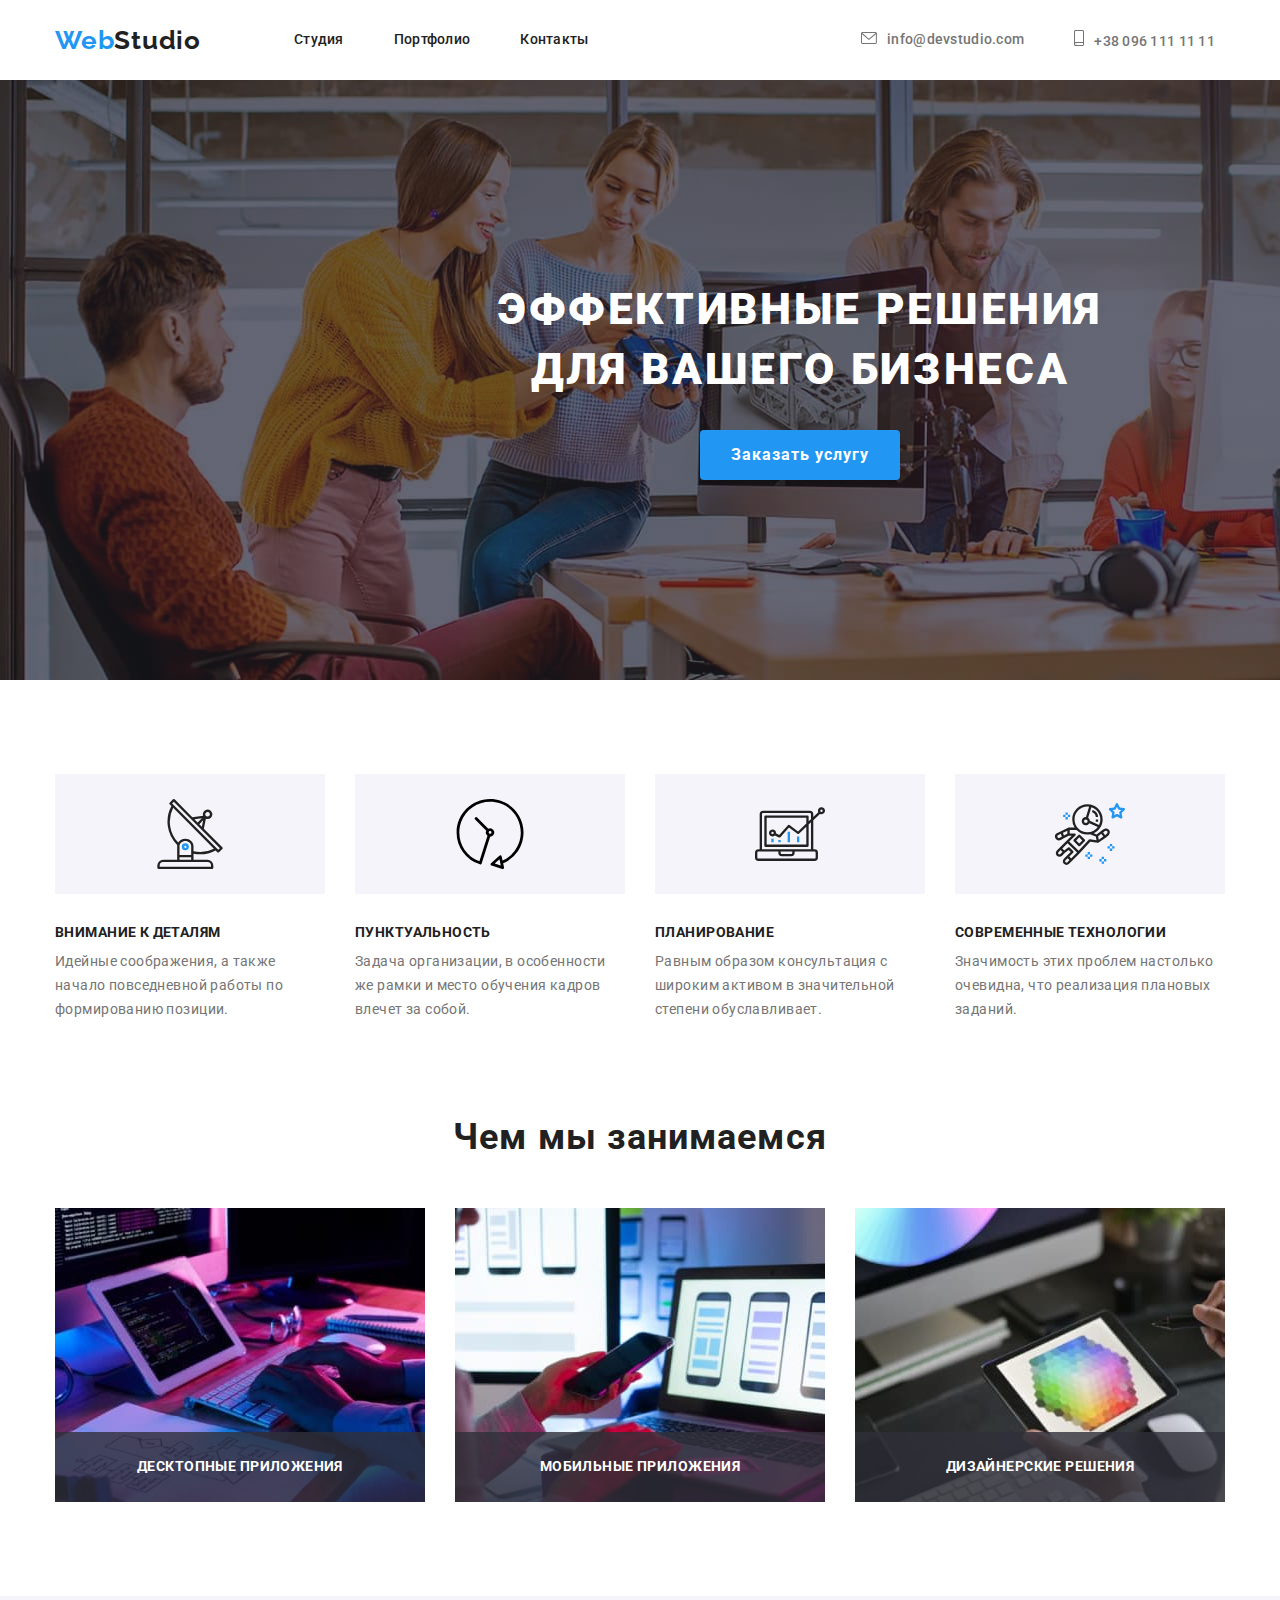
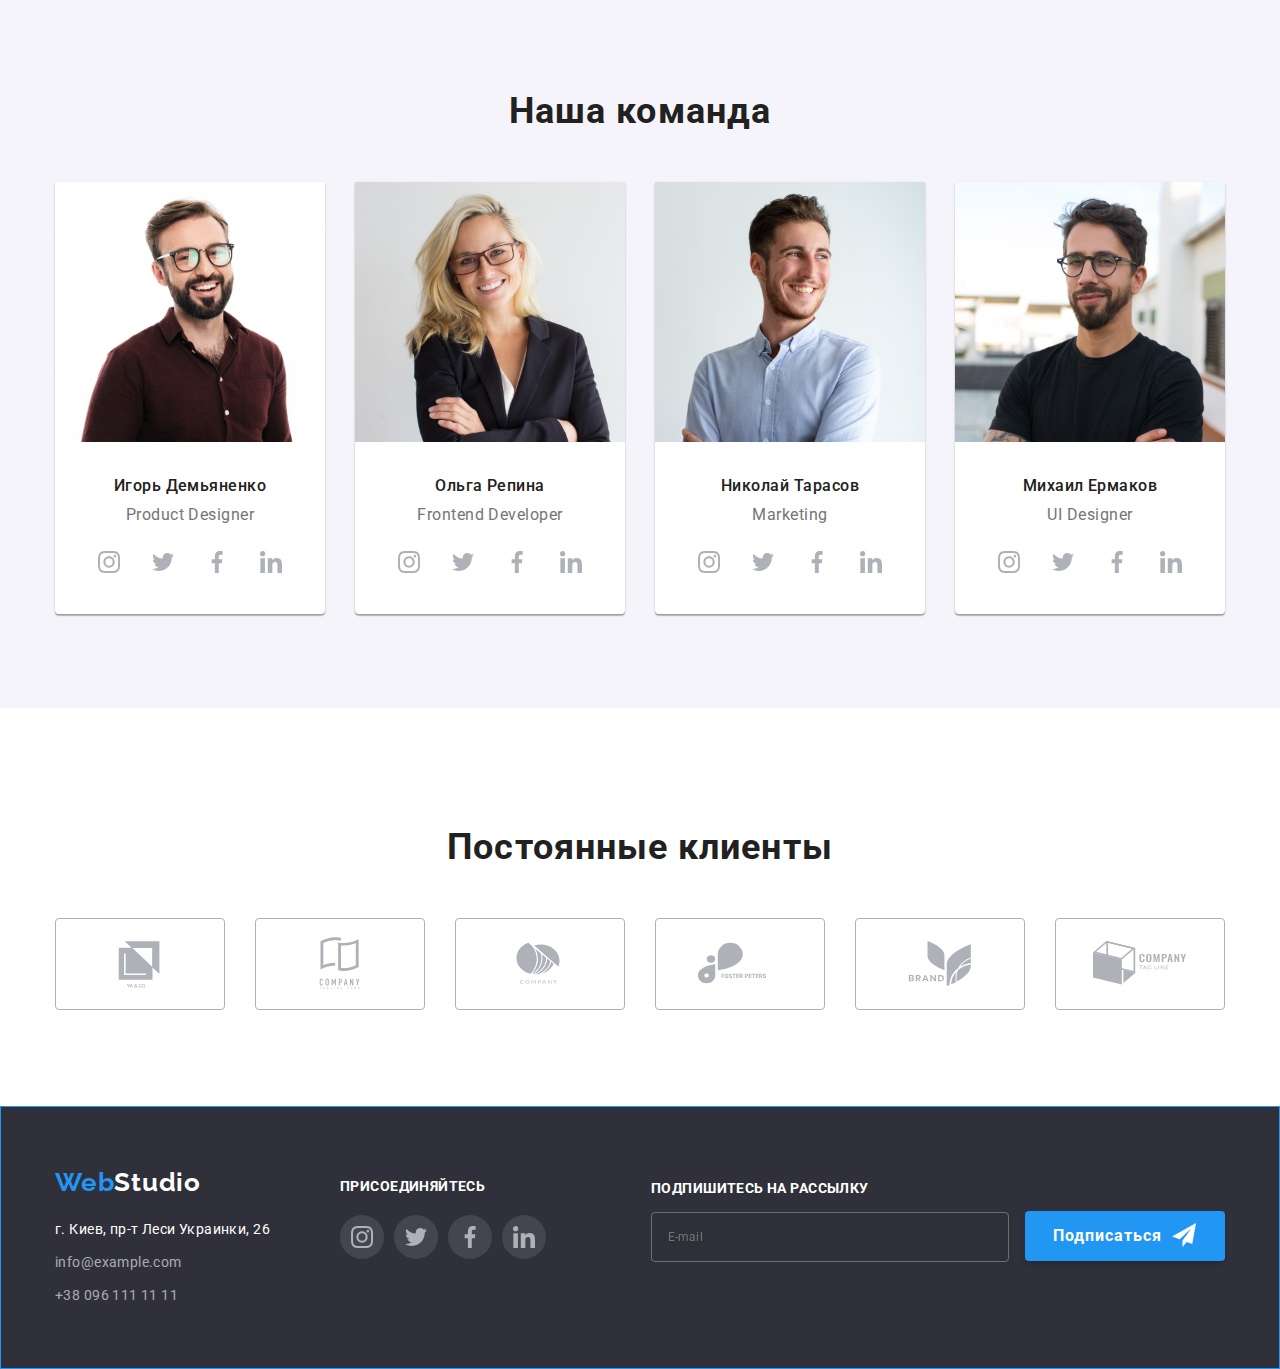
<file: index.html>
<!DOCTYPE html>
<html lang="ru">
<head>
    <meta charset="UTF-8">
    <meta http-equiv="X-UA-Compatible" content="IE=edge">
    <meta name="viewport" content="width=device-width, initial-scale=1.0">
    <title>Document</title>
    <link rel="preconnect" href="https://fonts.googleapis.com">
<link rel="preconnect" href="https://fonts.gstatic.com" crossorigin>
<link href="https://fonts.googleapis.com/css2?family=Comfortaa&family=Montserrat:wght@400;500;700&family=Open+Sans:wght@400;600;700&family=Raleway:wght@400;600;700&family=Roboto:wght@400;500;700;900&display=swap" rel="stylesheet">
<link rel="stylesheet" href="https://cdnjs.cloudflare.com/ajax/libs/modern-normalize/1.1.0/modern-normalize.min.css">  
<link rel="stylesheet" href="./CSS/main.min.css">



</head>
<body>
    <!-- ---header--- -->
 <header>
     <div class="conteiner nav">
         <a href="" class="logo link logo--dark" lang="en"><span class="logo__text">Web</span>Studio</a>
     <ul class="nav__list">
        <li class="nav__item"><a href="" class="link current nav__link" >Студия</a></li>
        <li class="nav__item"><a href="./portfolio.html" class="nav__link link ">Портфолио</a></li>
        <li class="nav__item"><a href="" class="nav__link link">Контакты</a></li>
     </ul>
     <ul class="contacts">
         <li class="contact__item">
             <a href="mailtoinfo@devstudio.com" class="contact__mail link">
                 <svg class="contact__icon" width="16" height="12">
                             <use href="./images/icons.svg#icon-envelope"></use>
                         </svg>info@devstudio.com</a>
                        </li>
         <li class="contact__item">
             <a href="tel:+380961111111" class="contact__tel link">
                 <svg class="contact__icon" width="10" height="16">
                             <use href="./images/icons.svg#icon-smartphone"></use>
                         </svg>+38 096 111 11 11</a>
                        </li>
     </ul>
    
     </div>
 </header>
 <main>

    <!-- ---HERO--- -->
 <section class="hero">
     <div class="hero__overlay">
     <div class="conteine hero__conteiner">
         <h1 class="hero__title">Эффективные решения <br>для вашего бизнеса</h1>
     <button type="button" class="button" data-modal-open >Заказать услугу</button>
     </div>
     </div>
     


 </section> 

 <!-- ---benefits--- -->
 <section class="benefits">
     <div class="conteiner">
         <h2 class="visually-hidden">Преимущества</h2>
     <ul class="benefits__list">
         <li class="benefits__item">
             <div class="benefits__icon">
                 <svg class="" width="70" height="70">
                             <use href="./images/icons.svg#icon-antenna"></use>
                         </svg>
             </div>
            <h3 class="benefits__title">Внимание к деталям</h3>
            <p class="benefits__text">Идейные соображения, а также начало повседневной работы по формированию позиции.</p>
         </li>
        <li class="benefits__item">
             <div class="benefits__icon">
                 <svg class="" width="70" height="70">
                             <use href="./images/icons.svg#icon-vector"></use>
                         </svg>
             </div>
            <h3 class="benefits__title">Пунктуальность</h3>
            <p class="benefits__text">Задача организации, в особенности же рамки и место обучения кадров влечет за собой.</p>
        </li>
        <li class="benefits__item">
            <div class="benefits__icon">
                 <svg class="" width="70" height="70">
                             <use href="./images/icons.svg#icon-diagram"></use>
                         </svg>
             </div>
            <h3 class="benefits__title">Планирование</h3>
            <p class="benefits__text">Равным образом консультация с широким активом в значительной степени обуславливает.</p>
        </li>
        <li class="benefits-item">
            <div class="benefits__icon">
                 <svg class="" width="70" height="70">
                             <use href="./images/icons.svg#icon-astronaut"></use>
                         </svg>
             </div>
            <h3 class="benefits__title">Современные технологии</h3>
            <p class="benefits__text">Значимость этих проблем настолько очевидна, что реализация плановых заданий.</p>
        </li>
        </ul>
     </div>
     

 </section>

 <!-- ---WORK--- -->
<section class="work">
    <div class="conteiner">
        <h2 class="work__title">Чем мы занимаемся</h2>
    <ul class="img__list">
        <li class="img__item">
            <div class="img__top">
                <img src="./images/box1.jpg" 
                class="img__cart"
            alt="планшет" 
            width="370" 
            height="294">
        <p class="img__top-text">Десктопные приложения</p>
            </div>
        </li>
        <li class="img__item">
            <div class="img__top">
                <img src="./images/box2.jpg"
                class="img__cart"
            alt="ноутбук" 
            width="370" 
            height="294">
        <p class="img__top-text">Мобильные приложения</p>
            </div>
        </li>
        <li class="img__item">
            <div class="img__top">
                <img src="./images/box3.jpg"
                class="img__cart"
            alt="планшет" 
            width="370" 
            height="294">
        <p class="img__top-text">Дизайнерские решения</p>
            </div>
        </li>
    </ul>
    </div>
    
</section>

<!-- ---TEAM--- -->
 <section class="team-members">
     <div class="conteiner">
         <h2 class="team-members__title">Наша команда</h2>
     <ul class="card">
         <li class="card__item">
             <img src="./images/img4.jpg"
             alt="фото"
             width="270"
             height="260"/>
             <div class="card__text">
                 <h3 class="card__caption">Игорь Демьяненко</h3>
             <p lang="en" class="card__description">Product Designer</p>
             <ul class="socials list">
                 <li class="socials__item">
                     <a href="" class="socials__link">
                         <svg class="socials__icon" width="22" height="22">
                             <use href="./images/icons.svg#icon-instagram"></use>
                         </svg>
                     </a>
                         
                </li>
                <li class="socials__item">
                     <a href="" class="socials__link">
                         <svg class="socials__icon" width="22" height="22">
                             <use href="./images/icons.svg#icon-twitter"></use>
                         </svg>
                     </a>
                         
                </li>
                <li class="socials__item">
                     <a href="" class="socials__link">
                         <svg class="socials__icon" width="22" height="22">
                             <use href="./images/icons.svg#icon-facebook"></use>
                         </svg>
                     </a>
                         
                </li>
                <li class="socials__item">
                     <a href="" class="socials__link">
                         <svg class="socials__icon" width="22" height="22">
                             <use href="./images/icons.svg#icon-linkedin"></use>
                         </svg>
                     </a>
                         
                </li>
                 
             </ul>
             </div>
             
         </li>
        <li class="card__item">
            <img src="./images/img.jpg"
             alt="фото"
             width="270"
             height="260" />
            <div class="card__text">
                <h3 class="card__caption">Ольга Репина</h3>
            <p lang="en" class="card__description">Frontend Developer</p>
            <ul class="socials  list">
                 <li class="socials__item">
                     <a href="" class="socials__link">
                         <svg class="socials__icon" width="22" height="22">
                             <use href="./images/icons.svg#icon-instagram"></use>
                         </svg>
                     </a>
                         
                </li>
                <li class="socials__item">
                     <a href="" class="socials__link">
                         <svg class="socials__icon" width="22" height="22">
                             <use href="./images/icons.svg#icon-twitter"></use>
                         </svg>
                     </a>
                         
                </li>
                <li class="socials__item">
                     <a href="" class="socials__link">
                         <svg class="socials__icon" width="22" height="22">
                             <use href="./images/icons.svg#icon-facebook"></use>
                         </svg>
                     </a>
                         
                </li>
                <li class="socials__item">
                     <a href="" class="socials__link">
                         <svg class="socials__icon" width="22" height="22">
                             <use href="./images/icons.svg#icon-linkedin"></use>
                         </svg>
                     </a>
                         
                </li>
                 
             </ul>
            </div>
            
        </li>
        <li class="card__item">
            <img src="./images/img1.jpg"
             alt="фото"
             width="270"
             height="260"/>
            <div class="card__text">
                <h3 class="card__caption">Николай Тарасов</h3>
            <p lang="en" class="card__description">Marketing</p>
            <ul class="socials  list">
                 <li class="socials__item">
                     <a href="" class="socials__link">
                         <svg class="socials__icon" width="22" height="22">
                             <use href="./images/icons.svg#icon-instagram"></use>
                         </svg>
                     </a>
                         
                </li>
                <li class="socials__item">
                     <a href="" class="socials__link">
                         <svg class="socials__icon" width="22" height="22">
                             <use href="./images/icons.svg#icon-twitter"></use>
                         </svg>
                     </a>
                         
                </li>
                <li class="socials__item">
                     <a href="" class="socials__link">
                         <svg class="socials__icon" width="22" height="22">
                             <use href="./images/icons.svg#icon-facebook"></use>
                         </svg>
                     </a>
                         
                </li>
                <li class="socials__item">
                     <a href="" class="socials__link">
                         <svg class="socials__icon" width="22" height="22">
                             <use href="./images/icons.svg#icon-linkedin"></use>
                         </svg>
                     </a>
                         
                </li>
                 
             </ul>
            </div>
            
        </li>
        <li class="card__item">
            <img src="./images/img3.jpg"
             alt="фото"
             width="270"
             height="260"/>
            <div class="card__text">
                <h3 class="card__caption">Михаил Ермаков</h3>
            <p lang="en" class="card__description">UI Designer</p>
            <ul class="socials list">
                 <li class="socials__item">
                     <a href="" class="socials__link">
                         <svg class="socials__icon" width="22" height="22">
                             <use href="./images/icons.svg#icon-instagram"></use>
                         </svg>
                     </a>
                         
                </li>
                <li class="socials__item">
                     <a href="" class="socials__link socials__link--light">
                         <svg class="socials__icon" width="22" height="22">
                             <use href="./images/icons.svg#icon-twitter"></use>
                         </svg>
                     </a>
                         
                </li>
                <li class="socials__item">
                     <a href="" class="socials__link">
                         <svg class="socials__icon" width="22" height="22">
                             <use href="./images/icons.svg#icon-facebook"></use>
                         </svg>
                     </a>
                         
                </li>
                <li class="socials__item">
                     <a href="" class="socials__link">
                         <svg class="socials__icon" width="22" height="22">
                             <use href="./images/icons.svg#icon-linkedin"></use>
                         </svg>
                     </a>
                         
                </li>
                 
             </ul>
            </div>
            
        </li>
     </ul>
     </div>
     
 </section>
</main>

<!-- ---CLIENTS--- -->
<section class="client">
   <div class="conteiner">
       <h2 class="clients__title">Постоянные клиенты</h2>
       <ul class="clients__list">
           <li class="clients__item">
               <a href="" class="clients__link">
                   <svg class="clients__icon" width="106" height="60">
                             <use href="./images/icons.svg#icon-logo"></use>
               </a>
        </li>
           <li class="clients__item">
               <a href="" class="clients__link">
                   <svg class="clients__icon" width="106" height="60">
                             <use href="./images/icons.svg#icon-logo-1"></use>
               </a>
        </li>
           <li class="clients__item">
               <a href="" class="clients__link">
                   <svg class="clients__icon" width="106" height="60">
                             <use href="./images/icons.svg#icon-logo-2"></use>
               </a>
        </li>
           <li class="clients__item">
               <a href="" class="clients__link">
                   <svg class="clients__icon" width="106" height="60">
                             <use href="./images/icons.svg#icon-logo-3"></use>
               </a>
        </li>
           <li class="clients__item">
               <a href="" class="clients__link">
                   <svg class="clients__icon" width="106" height="60">
                             <use href="./images/icons.svg#icon-logo-4"></use>
               </a>
        </li>
           <li class="clients__item">
               <a href="" class="clients__link">
                   <svg class="clients__icon" width="106" height="60">
                             <use href="./images/icons.svg#icon-logo-5"></use>
               </a>
        </li>
       </ul>

   </div>
</section>

<!-- /* ---footer--- */ -->
<footer class="footer">
    <div class="conteiner">
        <ul class="position">
    <li class="communications">
        <a href="" class="logo link logo--light" lang="en"><span class="logo__text">Web</span>Studio</a>
<address class="communications__list"><a href="https://goo.gl/maps/AT3xG3cLioMoSBbq5" target="_blank" class="communications__link link communications__link--light ">г. Киев, пр-т Леси Украинки, 26</a></address>
<ul>
    <li class="communications__list"><a href="mailto:info@example.com" class="communications__link link communications__link--accent">info@example.com</a></li>
    <li><a href="tel:+380961111111" class="communications__link link communications__link--accent">+38 096 111 11 11</a></li>
</ul>
    </li>
    <li class="footer-socials">
        <h2 class="footer-socials__title">присоединяйтесь</h2>
            <ul class="socials list">
                 <li class="socials__item">
                     <a href="" class="socials__link socials__link--dark">
                         <svg class="socials__icon" width="22" height="22">
                             <use href="./images/icons.svg#icon-instagram"></use>
                         </svg>
                     </a>
                         
                </li>
                <li class="socials__item">
                     <a href="" class="socials__link socials__link--dark">
                         <svg class="socials__icon" width="22" height="22">
                             <use href="./images/icons.svg#icon-twitter"></use>
                         </svg>
                     </a>
                         
                </li>
                <li class="socials__item">
                     <a href="" class="socials__link socials__link--dark">
                         <svg class="socials__icon" width="22" height="22">
                             <use href="./images/icons.svg#icon-facebook"></use>
                         </svg>
                     </a>
                         
                </li>
                <li class="socials__item">
                     <a href="" class="socials__link socials__link--dark">
                         <svg class="socials__icon" width="22" height="22">
                             <use href="./images/icons.svg#icon-linkedin"></use>
                         </svg>
                     </a>     
                </li>
             </ul>
    </li>


    <li class="subscription">
        <p class="subscription__title">Подпишитесь на рассылку</p>
        <form action="">
            <input class="subscription__input subscription__input-text" type="text" name="" id="" placeholder="E-mail">
            <button class="button button--subscription" type="submit">Подписаться
                <span><svg class="subscription__icon" width="24" height="24">
                             <use href="./images/icons2.svg#icon-send"></use>
                         </svg></span>
            </button>
        </form>
    </li>
</ul>

    </div>
</footer>

<!-- ---Modal--- -->

<div class="backdrop is-hidden" data-modal>
      <div class="modal">
      <button type="button" class="modal__close" data-modal-close> 
        <a href="" class="">
            <svg class="modal__icon" width="11" height="11">
                             <use href="./images/symbol-defs (2).svg#icon-vector"></use>
                         </svg>
         </a>
         </button>

  <form class="form" name="modal-form" autocomplete="on" novalidate>
  <p class="form__text">Оставьте свои данные, мы вам перезвоним</p>
  
      <div class="form__field">
    <label for="name" class="form__label">Имя</label>
    <div class="form__position-icon">
        <input class="form__input" type="text" name="name" id="name"/>
        <svg class="form__icon" width="18" height="18">
                             <use href="./images/icons2.svg#icon-person"></use>
                         </svg>
    </div>
    </div>

     <div class="form__field field">
    <label for="tel" class="form__label">Телефон</label>
    <div class="form__position-icon">
        <input class="form__input" type="tel" name="tel" id="tel" />
        <svg class="form__icon" width="18" height="18">
                             <use href="./images/icons2.svg#icon-phone"></use>
                         </svg>
    </div>
    </div>

    <div class="form__field">
    <label for="email" class="form__label">Почта</label>
    <div class="form__position-icon">
        <input class="form__input" type="tel" name="tel" id="tel" />
        <svg class="form__icon" width="18" height="18">
                             <use href="./images/icons2.svg#icon-form-email"></use>
                                                      </svg>
    </div>
    </div>

  <div class="form__field">
     <label for="comment"  class="form__label">Комментарий</label>
  <textarea class="form__comment" name="comment" id="comment" rows="8" placeholder="Введите текст"></textarea>
  </div>

  
<label class="checkbox" for="policy">
 <input  class="checkbox__input" type="checkbox" name="topic" id="policy"
   value="true" />
   <span class="checkbox__icon"></span>
<span class="checkbox__text">Соглашаюсь с рассылкой и принимаю </span>
 <a href="" class="checkbox__agree-link"> Условия договора</a>
</label>
<button class="button button--form" type="submit">Отправить</button>

 </div>

      
</form>

      </div>
    </div>
    
<script src="./js/modal.js"></script>
</body>
</html>
</file>
<file: CSS/main.min.css>
:root{--main-title-color:#212121 ;--second-title-color: #757575;--third-title-color: #FFFFFF;--accent-color: #2196F3;--timing-function: cubic-bezier(0.4, 0, 0.2, 1)}.visually-hidden{position:absolute;white-space:nowrap;width:1px;height:1px;overflow:hidden;border:0;padding:0;clip:rect(0 0 0 0);clip-path:inset(50%);margin:-1px}.h1,.h2,.h3,.p,.ul{margin-top:0;margin-bottom:0}ul{list-style:none;padding:0;margin:0}body{font-family:"Roboto",sans-serif;background-color:#fff}.list{list-style:none}.link{text-decoration:none}.conteiner{width:1200px;margin-left:15px;margin-right:15px}.button-item{display:block;font-family:"Roboto",sans-serif;font-weight:500;font-size:16px;line-height:1.63;text-align:center;letter-spacing:.03em;color:var(--main-title-color);background:#f5f4fa;border-radius:4px;border:none;padding:6px 22px;text-decoration:none;transition:color 250ms cubic-bezier(0.4, 0, 0.2, 1),background-color 250ms cubic-bezier(0.4, 0, 0.2, 1),box-shadow 250ms cubic-bezier(0.4, 0, 0.2, 1)}.button-list{display:flex;margin-bottom:50px;justify-content:center;text-decoration:none}.button-list .button-list__item:not(:last-child){margin-right:8px}.button-list .button-list__button-item{display:block;font-family:"Roboto",sans-serif;font-weight:500;font-size:16px;line-height:1.63;text-align:center;letter-spacing:.03em;color:var(--main-title-color);background:#f5f4fa;border-radius:4px;border:none;padding:6px 22px;text-decoration:none;transition:color 250ms cubic-bezier(0.4, 0, 0.2, 1),background-color 250ms cubic-bezier(0.4, 0, 0.2, 1),box-shadow 250ms cubic-bezier(0.4, 0, 0.2, 1)}.button-list .button-list__button-item:hover,.button-list .button-list__button-item:focus{color:var(--third-title-color);background-color:var(--accent-color);box-shadow:0px 3px 1px rgba(0,0,0,.1),0px 1px 2px rgba(0,0,0,.08),0px 2px 2px rgba(0,0,0,.12);border-radius:4px}.button{font-family:"Roboto",sans-serif;font-weight:700;font-size:16px;line-height:1.88;min-width:200px;min-height:50px;box-shadow:0px 4px 4px rgba(0,0,0,.15);border-radius:4px;border:none;letter-spacing:.06em;color:var(--third-title-color);background-color:var(--accent-color);align-items:center}.button--subscription{position:relative;display:inline-flex;padding:10px 28px}.button--form{margin-left:124px;padding:10px 55px;display:block;align-items:center;margin-top:30px}.is-hidden{visibility:hidden;opacity:0;pointer-events:none}.backdrop{width:100%;height:100%;position:fixed;top:0;background:rgba(0,0,0,.2);transition:opacity 250ms,visibility 250ms}.modal{width:528px;min-height:581px;background-repeat:10;position:absolute;top:50%;left:50%;transform:translate(-50%, -50%);background:#fff;box-shadow:0px 1px 3px rgba(0,0,0,.12),0px 1px 1px rgba(0,0,0,.14),0px 2px 1px rgba(0,0,0,.2);border-radius:4px}.modal__close{width:30px;height:30px;border-radius:50%;position:absolute;top:8px;right:8px;background:#fff;border:1px solid rgba(0,0,0,.1)}.modal__close:hover .modal__icon{fill:var(--accent-color)}.modal__icon{width:11PX;height:11PX;justify-content:center;align-items:center;fill:#000;fill:currentColor;transition:fill 250ms cubic-bezier(0.4, 0, 0.2, 1)}textarea{resize:none}.card{display:flex}.card__item{margin-right:30px;background-color:var(--third-title-color);box-shadow:0px 1px 3px rgba(0,0,0,.12),0px 1px 1px rgba(0,0,0,.14),0px 2px 1px rgba(0,0,0,.2);border-radius:0px 0px 4px 4px}.card__item:last-child{margin-right:0}.card__text{padding-top:30px;padding-bottom:30px}.card__caption,.card__description{font-weight:500;font-size:16px;line-height:1.19;text-align:center;letter-spacing:.03em;color:var(--main-title-color)}.card__caption{margin-top:0;margin-bottom:10px}.card__description{font-weight:400;margin-top:0;margin-bottom:12;color:var(--second-title-color)}.socials{display:flex;justify-content:center;transition:color 250ms cubic-bezier(0.4, 0, 0.2, 1)}.socials__item{margin-right:10px;width:44px;height:44px}.socials__link{width:100%;height:100%;background-color:var(--third-title-color);border-radius:50%;display:flex;align-items:center;justify-content:center;color:#afb1b8;transition:color 250ms cubic-bezier(0.4, 0, 0.2, 1),background-color 250ms cubic-bezier(0.4, 0, 0.2, 1)}.socials__link--light{background-color:var(--third-title-color);color:#afb1b8}.socials__link--dark{background:rgba(255,255,255,.1);fill:#fff}.socials__link--dark:hover,.socials__link--dark:focus{background-color:var(--accent-color);fill:var(--third-title-color)}.socials__item:last-child{margin-right:0}.socials__icon{align-items:center;fill:currentColor}.socials__link:hover,.socials__link:focus{background-color:var(--accent-color)}.socials__link:hover .socials__icon,.socials__link:focus .socials__icon{fill:#fff}.subscription{position:absolute;right:0}.subscription__title{font-weight:700;font-size:14px;line-height:1.14;letter-spacing:.03em;text-transform:uppercase;color:#fff}.subscription__input{margin-right:12px;padding-left:16px;border:1px solid rgba(255,255,255,.3);filter:drop-shadow(0px 4px 4px rgba(0, 0, 0, 0.15));border-radius:4px;width:358px;height:50px;background-color:rgba(0,0,0,0)}.subscription__input-text{font-size:12px;line-height:1.17;letter-spacing:.01em;color:rgba(255,255,255,.6)}.subscription__icon{fill:var(--third-title-color);margin-left:10px;position:absolute;top:0;transform:translateY(50%)}.nav{display:flex;align-items:center}.page-header{border:1px solid #ececec}.logo,.logo__text{font-family:"Raleway",sans-serif;font-weight:700;font-size:26px;line-height:1.19;letter-spacing:.03em;color:var(--accent-color)}.logo--light{color:#fff;margin-bottom:20px;display:block}.logo--dark{color:var(--main-title-color)}.text{color:#000}.contact__icon{align-items:center;margin-right:10px;fill:currentColor}.nav__link:hover,.nav__link:focus,.contact__mail:hover,.contact__mail:focus,.contact__tel:hover,.contact__tel:focus{color:var(--accent-color)}.nav__list{display:flex;margin-left:93px}.nav__link,.contact__mail{font-weight:500;font-size:14px;line-height:1.14;letter-spacing:.02em;color:var(--second-title-color);transition:color 250ms cubic-bezier(0.4, 0, 0.2, 1)}.nav__item:not(:last-child){margin-right:50px}.current{color:var(--accent-color);display:block;padding-bottom:32px;padding-top:32px;position:relative}.current::after{content:"";display:block;width:100%;height:4px;margin-top:28px;position:absolute;background:#2196f3;border-radius:2px;opacity:0;transition:opacity 250ms var(--timing-function)}.nav__link:hover::after{opacity:1}.nav__link{display:block;padding-bottom:32px;padding-top:32px;font-weight:500;font-size:14px;line-height:1.14;letter-spacing:.02em;color:#212121}.current::after{content:"";display:block;width:100%;height:4px;margin-top:28px;position:absolute;background:#2196f3;border-radius:2px;opacity:0;transition:opacity 250ms var(--timing-function)}.nav__linklink:hover::after{opacity:1}.contact__mail{color:var(--second-title-color);margin-right:50px}.contact__tel{font-weight:500;font-size:14px;line-height:1.14;letter-spacing:.02em;color:var(--second-title-color);margin-right:10px;transition:color 250ms cubic-bezier(0.4, 0, 0.2, 1)}.contacts{margin-left:auto;display:flex;justify-content:center}.hero{background-color:#2f303a}.hero__overlay{min-width:1600px;height:600px;margin-right:auto;margin-left:auto;background-image:linear-gradient(rgba(47, 48, 58, 0.4), rgba(47, 48, 58, 0.4)),url(../images/hero-picture.jpg);background-position:center;background-size:cover;background-repeat:no-repeat}.hero__conteiner{text-align:center;padding-top:200px;padding-bottom:200px}.hero__title{margin-top:0;margin-bottom:0;padding-bottom:30px;font-weight:900;font-size:44px;line-height:1.36;letter-spacing:.06em;text-transform:uppercase;color:var(--third-title-color)}.benefits{padding-top:94px;padding-bottom:94px}.benefits__list{display:flex;background-color:F5F4FA}.benefits__icon{display:flex;align-items:center;justify-content:center;height:120px;width:270px;background-color:#f5f4fa;margin-bottom:30px}.benefits__item{width:270px;margin-right:30px}.benefits_item:last-child{margin-right:0}.benefits__title{margin-top:0;margin-bottom:0;margin-bottom:10px;font-size:14px;line-height:16px;letter-spacing:.03em;text-transform:uppercase;color:var(--main-title-color)}.benefits__text{margin-top:0;margin-bottom:0;font-weight:400;font-size:14px;line-height:1.71;letter-spacing:.03em;color:var(--second-title-color)}.work{padding-bottom:94px}.work__title{margin-top:0;margin-bottom:50px;font-size:36px;line-height:1.17;text-align:center;letter-spacing:.03em;color:var(--main-title-color)}.img__list{display:flex;flex-wrap:wrap}.img__item{margin-right:30px}.img__cart{display:block;max-width:100%;height:auto}.img__item:last-child{margin-right:0}.img__top{position:relative}.img__top-text{font-weight:700;font-size:14px;line-height:1.14;text-align:center;letter-spacing:.03em;text-transform:uppercase;color:var(--third-title-color);background:rgba(47,48,58,.8);padding:27px 82px;margin-top:0;margin-bottom:0;width:100%;position:absolute;bottom:0}.client{padding-top:88px;padding-bottom:96px}.clients__title{margin-bottom:50px;font-weight:700;font-size:36px;line-height:1.17;text-align:center;letter-spacing:.03em;color:var(--main-title-color)}.clients__list{display:flex;justify-content:center}.clients__item{margin-right:30px;width:170px;height:92px;border-radius:4px;border:1px solid #afb1b8}.clients__item:last-child{margin-right:0}.clients__link{width:100%;height:100%;display:flex;justify-content:center;align-items:center;color:#afb1b8;transition:color 250ms cubic-bezier(0.4, 0, 0.2, 1),fill 250ms cubic-bezier(0.4, 0, 0.2, 1),border-color 250ms cubic-bezier(0.4, 0, 0.2, 1)}.clients__icon{align-items:center;justify-content:center;fill:currentColor}.clients__item:hover,.clients__item:focus{border-color:var(--accent-color)}.clients__link:hover .clients__icon,.clients__link:focus .clients__icon{fill:var(--accent-color)}.team-members{background:#f5f4fa;padding-top:94px;padding-bottom:94px}.team-members__title{margin-top:0;margin-bottom:50px;font-size:36px;line-height:1.17;text-align:center;letter-spacing:.03em;color:var(--main-title-color)}.form{box-shadow:0px 1px 3px rgba(0,0,0,.12),0px 1px 1px rgba(0,0,0,.14),0px 2px 1px rgba(0,0,0,.2);border-radius:4px;margin-left:auto;margin-right:auto;padding:40px}.form__comment{width:448px;height:120px;padding:12px 16px;outline:none}.form__field{display:flex;flex-direction:column;position:relative}.form__label{display:block;font-weight:400;font-size:12px;line-height:1.17;letter-spacing:.01em;color:#757575;margin-bottom:4px;margin-top:10px}.form__text{font-weight:700;font-size:20px;line-height:1.15;text-align:center;letter-spacing:.03em;color:#212121;margin-top:0;margin-bottom:0}.form__input{width:448px;height:40px;border:1px solid rgba(33,33,33,.2);border-radius:4px;appearance:none;padding-left:42px;position:relative;outline:none;transition:border 250ms cubic-bezier(0.4, 0, 0.2, 1)}.form__input:hover,.form__input:focus,.form__comment:hover,.form__comment:focus{border:1px solid #2196f3;outline:none}.form__input:hover+.form__input::after,.form__input:focus+.form__input::after{content:"";width:16px;height:1px;background-color:#303030;margin-left:40px}.form__input:hover+.form__icon,.form__input:focus+.form__icon{fill:var(--accent-color)}.form__input:focus{border:1px solid #2196f3}.form__input:focus+.form-comment{content:"";width:16px;height:1px;background-color:#303030;margin-left:12px}.form__comment{border:1px solid rgba(33,33,33,.2);border-radius:4px;margin-bottom:20px;transition:border 250ms cubic-bezier(0.4, 0, 0.2, 1)}.form__field textarea::placeholder{font-size:12px;line-height:1.17;letter-spacing:.01em;color:rgba(117,117,117,.5)}.form__icon{width:18px;height:18px;position:absolute;left:12px;top:50%;transform:translateY(-50%);fill:currentColor;transition:fill 250ms cubic-bezier(0.4, 0, 0.2, 1)}.placeholder{font-family:"Roboto";font-style:normal;font-weight:400;font-size:14px;line-height:16px;letter-spacing:.01em;color:rgba(117,117,117,.5)}.form__input:checked+.checkbox__icon{background-color:#2196f3;background-size:contain;background-image:url(../images/icon-policy.svg);background-origin:border-box;border-color:#2196f3}.form__position-icon{position:relative}.checkbox{display:inline-block;align-items:center;position:relative;margin-left:13px;padding-left:24px}.checkbox__input{position:relative;white-space:nowrap;width:1px;height:1px;overflow:hidden;border:0;padding:0;clip:rect(0 0 0 0);clip-path:inset(50%)}.checkbox__icon{width:16px;height:15px;display:inline-block;position:absolute;background:var(--third-title-color);top:50%;left:0;transform:translateY(-50%);background-image:url(../images/icons3.svg);background-repeat:no-repeat;background-size:contain}.checkbox__input:checked+.checkbox__icon{background-color:var(--accent-color);background-image:url(../images/icon-policy.svg);background-size:contain;background-origin:border-box;background-color:#2196f3;background-repeat:no-repeat;border-radius:2px}.checkbox__text{font-size:14px;line-height:1.71;letter-spacing:.03em;color:#757575}.checkbox__agree-link{display:inline-block;font-size:14px;line-height:1.71;letter-spacing:.03em;margin-left:4px;text-decoration-line:underline;color:var(--accent-color)}.portfolio{padding-top:94px;padding-bottom:94px}.product__list{display:flex;flex-wrap:wrap}.product__item{margin-right:30px;margin-bottom:30px;width:370px;background:#fff;border:1px solid #eee}.product__item:nth-last-child(-n+3){margin-bottom:0}.product__item:nth-child(3n){margin-right:0}.product__item:hover,.product__item:focus{filter:drop-shadow(0px 4px 4px rgba(0, 0, 0, 0.25))}.product__top-text{position:relative;overflow:hidden}.product__color-text{font-size:18px;line-height:1.56;letter-spacing:.03em;color:var(--third-title-color);background:rgba(33,150,243,.9);padding:63px 24px;height:100%;margin-top:0;margin-bottom:0;position:absolute;transform:translateY(101%);top:0;transition:transform 250ms cubic-bezier(0.4, 0, 0.2, 1)}.product__link:hover .product__color-text{transform:translateY(0)}.product__link{text-decoration:none}.product__caption{padding:20px 24px}.product__title{margin-top:0;margin-bottom:4px;font-size:18px;line-height:2;letter-spacing:.06em;color:var(--main-title-color)}.product__text{margin-top:0;margin-bottom:0;font-size:16px;line-height:1.88;letter-spacing:.03em;color:var(--second-title-color)}.conteiner,.examples{width:1200px;padding-right:15px;padding-left:15px;margin-right:auto;margin-left:auto}.footer{background:#2f303a;padding-top:60px;padding-bottom:60px;border:1px solid #2196f3}.position{display:flex;align-items:flex-start;position:relative}.communications__list{padding-top:0;margin-bottom:9px;font-family:"Roboto";font-style:normal}.communications__link{font-size:14px;line-height:1.71;letter-spacing:.03em;text-decoration:none}.communications__link--accent{color:rgba(255,255,255,.6)}.communications__link--light{color:#fff}.footer-socials{margin-left:70px}.footer-socials__title{margin-bottom:20px;font-weight:700;font-size:14px;line-height:1.14;letter-spacing:.03em;text-transform:uppercase;color:#fff}/*# sourceMappingURL=main.min.css.map */
</file>
